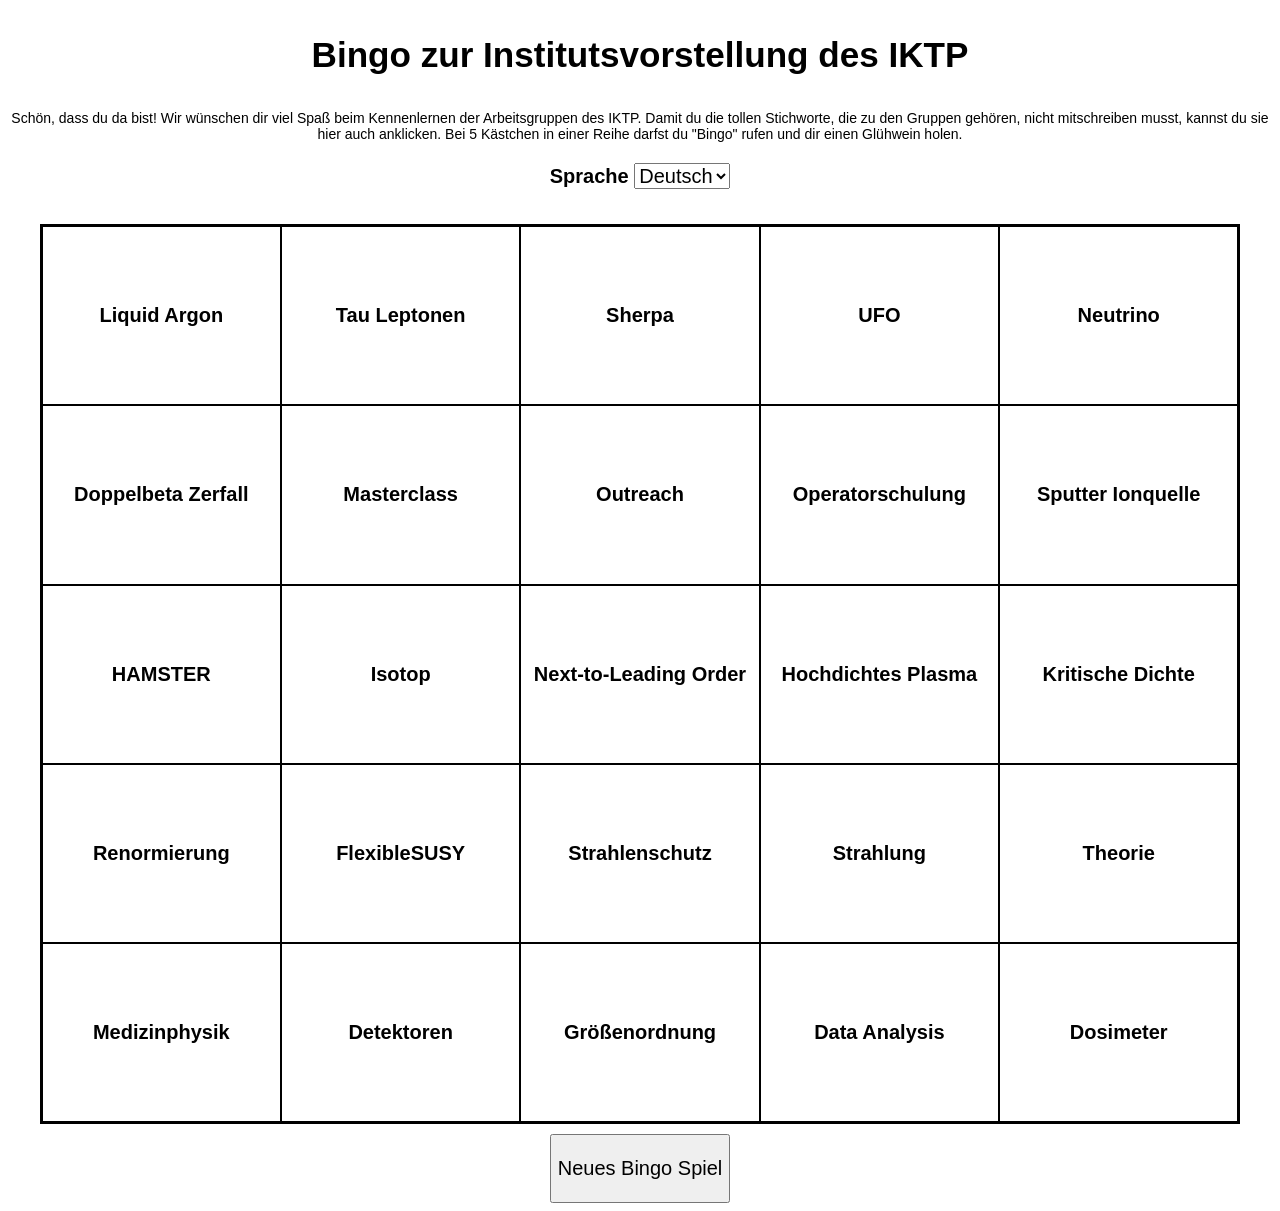
<file: index.html>
<!DOCTYPE html>
<html>
  <head>
    <title>IKTP Bingo</title>
    <meta http-equiv="Content-Type" content="text/html; charset=UTF-8" />
    <link rel="stylesheet" type="text/css" href="files/style.css" />
    <script
      src="https://code.jquery.com/jquery-2.2.4.min.js"
      integrity="sha256-BbhdlvQf/xTY9gja0Dq3HiwQF8LaCRTXxZKRutelT44="
      crossorigin="anonymous"
    ></script>
    <script type="text/javascript" src="files/game.js"></script>
    <script type="text/javascript" src="words.js"></script>
    <script type="text/javascript" src="files/content.js"></script>
    <style>
      h3 {
        text-align: center; 
      }
      p {
        text-align: center;
      }
    </style>
  </head>

  <body onload="loadWords()">
    <h3>
      <span lang="de">Bingo zur Institutsvorstellung des IKTP</span>
      <span lang="en">Bingo game of IKTP institute presentation</span>
    </h3>
    <p  style="font-size:14px;">
      <span lang="de">
        Schön, dass du da bist! Wir wünschen dir viel Spaß beim Kennenlernen der
        Arbeitsgruppen des IKTP. Damit du die tollen Stichworte, die zu den
        Gruppen gehören, nicht mitschreiben musst, kannst du sie hier auch
        anklicken. Bei 5 Kästchen in einer Reihe darfst du "Bingo" rufen und dir einen Glühwein holen.
      </span>
      <span lang="en"
        >Great to have you here! We hope you enjoy getting to know the working
        groups of the IKTP. So that you don't have to write down the great
        keywords that belong to the groups, you can also click on them here. If
        you tick 5 boxes in a row, you can shout "Bingo" and grab a cup of mulled wine.</span
      >
    </p>

    <div class="horizontal-center">
      <form >
        <label for="lang-switch">
          <span lang="de">Sprache</span>
          <span lang="en">Language</span>
        </label>
        <select id="lang-switch" onchange="changeLang(this)" style="font-size:20px;">
          <option value="en">English</option>
          <option value="de" selected>Deutsch</option>
        </select>
      </form>
    </div>
    <br />
    <table class="card" id="card0">
      <tbody>
        <tr>
          <td title="Click to mark cell" id="cell0"></td>
          <td title="Click to mark cell" id="cell1"></td>
          <td title="Click to mark cell" id="cell2"></td>
          <td title="Click to mark cell" id="cell3"></td>
          <td title="Click to mark cell" id="cell4"></td>
        </tr>
        <tr>
          <td title="Click to mark cell" id="cell5"></td>
          <td title="Click to mark cell" id="cell6"></td>
          <td title="Click to mark cell" id="cell7"></td>
          <td title="Click to mark cell" id="cell8"></td>
          <td title="Click to mark cell" id="cell9"></td>
        </tr>
        <tr>
          <td title="Click to mark cell" id="cell10"></td>
          <td title="Click to mark cell" id="cell11"></td>
          <td title="Click to mark cell" id="cell24"></td>
          <!--<td class="freecell">BULLSHIT BINGO<br>(free&nbsp;square)</td>-->
          <td title="Click to mark cell" id="cell12"></td>
          <td title="Click to mark cell" id="cell13"></td>
        </tr>
        <tr>
          <td title="Click to mark cell" id="cell14"></td>
          <td title="Click to mark cell" id="cell15"></td>
          <td title="Click to mark cell" id="cell16"></td>
          <td title="Click to mark cell" id="cell17"></td>
          <td title="Click to mark cell" id="cell18"></td>
        </tr>
        <tr>
          <td title="Click to mark cell" id="cell19"></td>
          <td title="Click to mark cell" id="cell20"></td>
          <td title="Click to mark cell" id="cell21"></td>
          <td title="Click to mark cell" id="cell22"></td>
          <td title="Click to mark cell" id="cell23"></td>
        </tr>
      </tbody>
    </table>

    <div class="horizontal-center">
      <button onclick="loadWordsClean()"  style="font-size:20px;">
        <p lang="de">Neues Bingo Spiel</p>
        <p lang="en">New Bingo Game</p>
      </button>
    </div>

    <script>
      $("[lang]").hide(); // hide all lang attributes on start.
      const language = localStorage.getItem("language");
      if (language) {
        $("[lang=" + language + "]").show(); // show just Korean text (you can change it)
      } else {
        $("[lang=de]").show(); // show just Korean text (you can change it)
        localStorage.setItem("language", "de");
      }
    </script>
  </body>
</html>
</file>
<file: files/style.css>
body {
    font-family: arial, verdana, helvetica, sans-serif;
    margin-top: 20px;
    color: #000000;
    background-color: #ffffff;
    font-size: 30px;
}

table.card{
    table-layout: fixed;
    border-spacing: 0;
    
}
.horizontal-center {
    display: flex;    
    justify-content: center;

}

table.card,
table.win {
    text-align: center;
    border: 2px solid #000;
    margin-left: auto;
    margin-right: auto;
    width: 95%;
    aspect-ratio: 1 / 1 ;
    max-width: 100vw;
    max-height: 100vh;
    margin-bottom: 10px;
}

table.win {
    border: 2px solid #0F0;
}

table.card td,
table.win td {
    border: 1px solid #000;
    padding: 5px;
    font-weight: bold;
    height: 100px;
    aspect-ratio: 1 / 1 ;
    word-wrap: break-word;
    hyphens: auto;
    font-size: 20px;
}

table.card td:hover,
table.win td:hover {
    background-color: #AAA;
}

table.card td.clicked,
table.win td.clicked {
    background-color: #CCC;
}

table.card td.clicked:hover,
table.win td.clicked:hover {
    background-color: #AAA;
}

table.card td.win,
table.win td.win {
    background-color: rgb(79, 203, 79);
}

table.card td.freecell,
table.win td.freecell {
    font-weight: bold;
    background-color: #CCC;
    color: #000;
    font-size: 20px;
}

hr {
    color: #000;
    background-color: #FFF;
    border: 1px dashed #CCC;
    width: 90%;
}

h1,
.abouthead {
    text-align: center;
    margin-bottom: 0px;
}

h2.abouthead {
    margin-top: 0px;
}

ul {
    padding-bottom: 20px;
}

ul li {
    padding-bottom: 5px;
}

.howtoplay,
.about,
#intro {
    text-align: center;
    font-weight: bold;
    margin: auto;
    width: 728px;
}

#game_description {
    text-align: center;
    margin: auto;
    width: 728px;
}

.howtoplay,
.about {
    border: 0px;
    text-align: left;
    padding: 0px;
    font-weight: normal;
}

.footer,
.navbar,
#legal,
#share,
#original {
    font-weight: normal;
    font-size: 20px;
    text-align: center;
    margin: 0;
    width: 728px;
    margin: auto;
}

#sopa,
#sopaframe {
    text-align: center;
    padding-top: 5px;
    padding-bottom: 5px;
    width: 728px;
    height: 300px;
    margin: auto;
}

#legal {
    color: #999;
    background-color: #FFF;
    margin-bottom: 5px;
}

#share,
#original,
.center {
    text-align: center;
    margin: auto;
    background-color: #FFF;
}

#share {
    margin-top: 5px;
    height:50px;
}

div.addthis_toolbox {
    width: 728px;
    margin: 0 auto;
    margin-top: 5px;
    background-color: #FFF;
}

input {
    width: 400px;
}

label {
    padding-top: 10px;
    font-weight: bold;
    font-size: 20px;
}

img {
    border: 0px;
}

#adbanner {
    padding-top: 10px;
    margin: auto;
    width: 728px;
}

.notice {
    color: #f00;
    background-color: #FFF;
}

.url {
    display: none
}

@media print {

    #intro,
    .howtoplay,
    .footer,
    .navbar,
    .contact,
    hr,
    #original,
    #game_description {
        display: none;
    }

    h1,
    .abouthead,
    .url {
        display: block;
        text-align: center;
        margin-bottom: 0px;
    }

    .url {
        font-size: 9pt;
    }

    #adbanner,
    #share {
        display: none;
    }
}

#ECFormSubmit {
    background-color: #FFF;
    color: #FFF;
}

/*@media handheld{table{border:1px solid #000;font-weight:normal;text-align:center;font-size:25px;}
td{border:1px solid #000;padding:0px;}
}
*/
</file>
